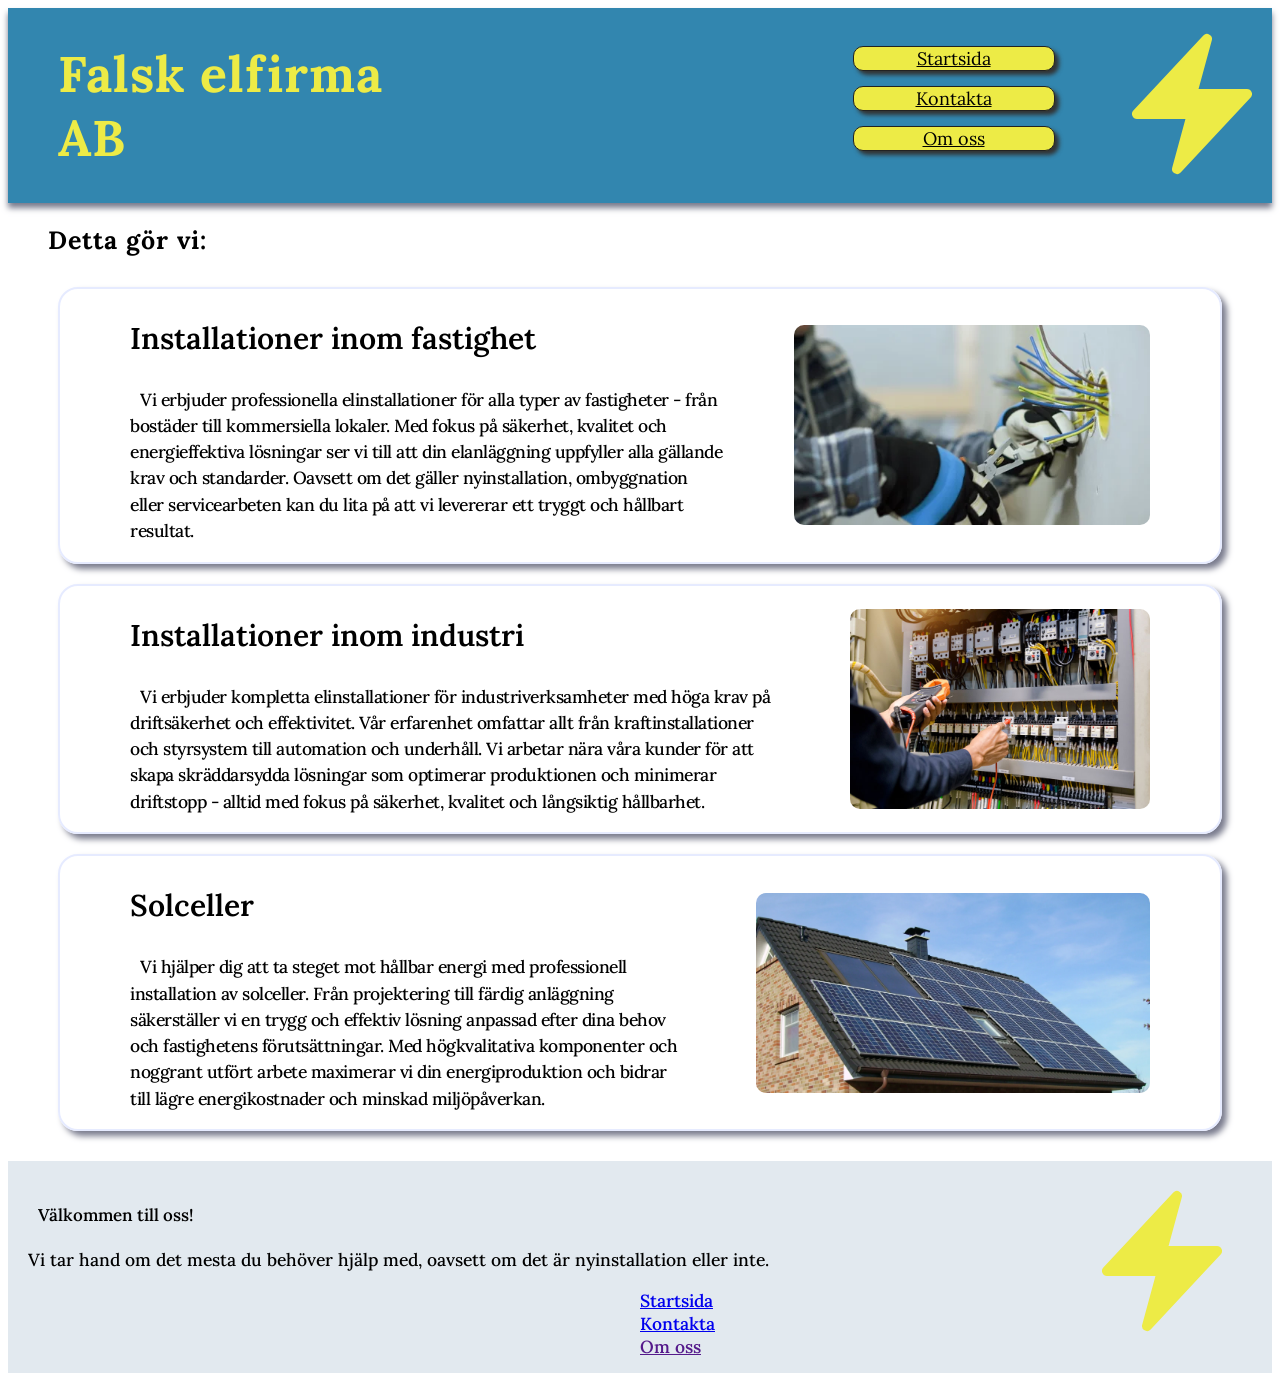
<file: info.html>
<!doctype html>
<html lang="sv">
  <head>
    <meta charset="UTF-8" />
    <meta name="viewport" content="width=device-width, initial-scale=1.0" />
    <link rel="preconnect" href="https://fonts.googleapis.com">
    <link rel="preconnect" href="https://fonts.gstatic.com" crossorigin>
    <link href="https://fonts.googleapis.com/css2?family=Lora:ital,wght@0,400..700;1,400..700&display=swap" rel="stylesheet">
    <link rel="stylesheet" href="/src/info.css">
    <link rel="stylesheet" href="/src/main.css"
  </head>
  <body class="infopage">
    <header>
      <h1>Falsk elfirma AB</h1>
      <div2>
        <div class="toplist">
        <a class="toplink" href="/Startsida.html">Startsida</a>
        <a class="toplink" href="/kontakt.html">Kontakta</a>
        <a class="toplink" href="">Om oss</a>
        </div>
      </div2>
        <div class="svgcontainer">
      <svg xmlns="http://www.w3.org/2000/svg" viewBox="0 0 24 24" fill="currentColor" class="size-6">
        <path fill-rule="evenodd" d="M14.615 1.595a.75.75 0 0 1 .359.852L12.982 9.75h7.268a.75.75 0 0 1 .548 1.262l-10.5 11.25a.75.75 0 0 1-1.272-.71l1.992-7.302H3.75a.75.75 0 0 1-.548-1.262l10.5-11.25a.75.75 0 0 1 .913-.143Z" clip-rule="evenodd" />
      </svg>
    </div>
    </header>
    <main class="info">
      <h2>Detta gör vi:</h2>
      <section>
        <div>
          <h3>Installationer inom fastighet</h3>
          <p class="infotext">
            Vi erbjuder professionella elinstallationer för alla typer av
            fastigheter - från bostäder till kommersiella lokaler. Med fokus på
            säkerhet, kvalitet och energieffektiva lösningar ser vi till att din
            elanläggning uppfyller alla gällande krav och standarder. Oavsett om
            det gäller nyinstallation, ombyggnation eller servicearbeten kan du
            lita på att vi levererar ett tryggt och hållbart resultat.
          </p>
        </div>
        <div class="bilder">
          <img src="/assets/pictures/fastighet.webp" alt="inst_fastighet">
        </div>
      </section>
      <section>
        <div>
          <h3>Installationer inom industri</h3>
          <p class="infotext">
            Vi erbjuder kompletta elinstallationer för industriverksamheter med
            höga krav på driftsäkerhet och effektivitet. Vår erfarenhet omfattar
            allt från kraftinstallationer och styrsystem till automation och
            underhåll. Vi arbetar nära våra kunder för att skapa skräddarsydda
           lösningar som optimerar produktionen och minimerar driftstopp - alltid
            med fokus på säkerhet, kvalitet och långsiktig hållbarhet.
          </p>
        </div>
        <div class="bilder">
          <img src="/assets/pictures/industri.jpg" alt="inst_industri">
        </div>
      </section>
      <section>
        <div>
          <h3>Solceller</h3>
          <p class="infotext">
            Vi hjälper dig att ta steget mot hållbar energi med professionell
           installation av solceller. Från projektering till färdig anläggning
           säkerställer vi en trygg och effektiv lösning anpassad efter dina
           behov och fastighetens förutsättningar. Med högkvalitativa komponenter
           och noggrant utfört arbete maximerar vi din energiproduktion och
           bidrar till lägre energikostnader och minskad miljöpåverkan.
         </p>
        </div>
        <div class="bilder">
          <img src="/assets/pictures/Solar_panels.webp" alt="solceller">
        </div>
      </section>
    </main>
    <footer>
      <a class="svg" href="#">
        <svg xmlns="http://www.w3.org/2000/svg" viewBox="0 0 24 24" fill="currentColor" class="size-6">
          <path fill-rule="evenodd" d="M14.615 1.595a.75.75 0 0 1 .359.852L12.982 9.75h7.268a.75.75 0 0 1 .548 1.262l-10.5 11.25a.75.75 0 0 1-1.272-.71l1.992-7.302H3.75a.75.75 0 0 1-.548-1.262l10.5-11.25a.75.75 0 0 1 .913-.143Z" clip-rule="evenodd"/>
         </svg>
        </a>
        <h4>Välkommen till oss!</h4>
      <p class="footer">
        Vi tar hand om det mesta du behöver hjälp med, oavsett om det är
        nyinstallation eller inte.
      </p>
      <a class="bottomlink" href="/Startsida.html">Startsida</a>
      <a class="bottomlink" href="/kontakt.html">Kontakta</a>
      <a class="bottomlink" href="">Om oss</a>
    </footer>
  </body>
</html>
</file>
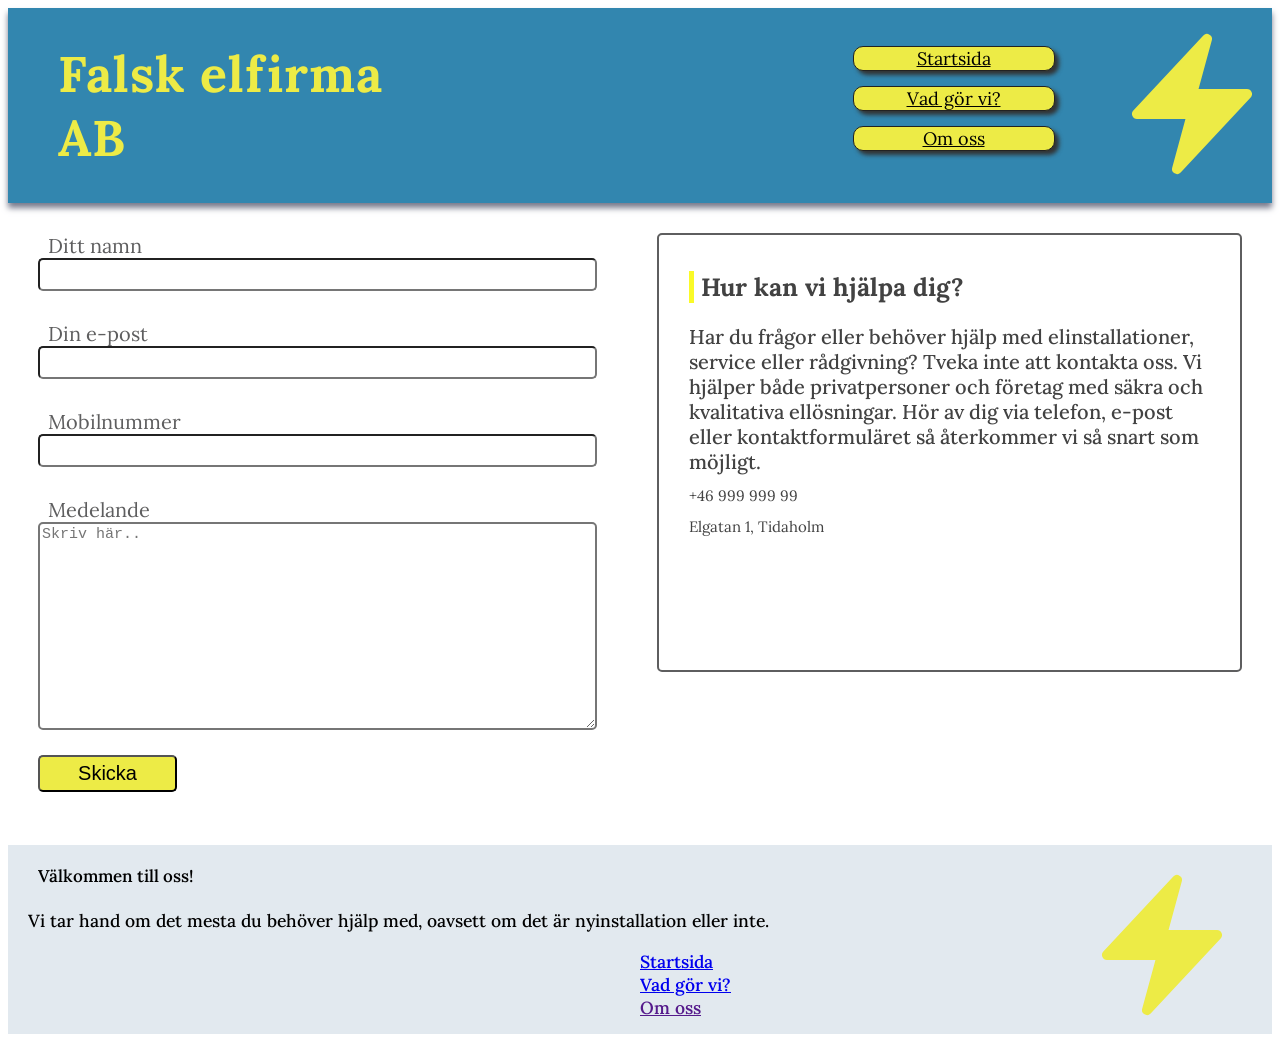
<file: kontakt.html>
<!doctype html>
<html lang="sv">
  <head>
    <meta charset="UTF-8" />
    <meta name="viewport" content="width=device-width, initial-scale=1.0" />
     <link rel="preconnect" href="https://fonts.googleapis.com">
    <link rel="preconnect" href="https://fonts.gstatic.com" crossorigin>
    <link href="https://fonts.googleapis.com/css2?family=Lora:ital,wght@0,400..700;1,400..700&display=swap" rel="stylesheet">
    <link rel="stylesheet" href="/src/kontakt.css">
    <link rel="stylesheet" href="/src/main.css">
   
  </head>
  <body class="main">
    <header>
      <h1>Falsk elfirma AB</h1>
      <div2>
        <div class="toplist">
        <a class="toplink" href="/Startsida.html">Startsida</a>
        <a class="toplink" href="/info.html">Vad gör vi?</a>
        <a class="toplink" href="">Om oss</a>
        </div>
      </div2>
        <div class="svgcontainer">
      <svg xmlns="http://www.w3.org/2000/svg" viewBox="0 0 24 24" fill="currentColor" class="size-6">
        <path fill-rule="evenodd" d="M14.615 1.595a.75.75 0 0 1 .359.852L12.982 9.75h7.268a.75.75 0 0 1 .548 1.262l-10.5 11.25a.75.75 0 0 1-1.272-.71l1.992-7.302H3.75a.75.75 0 0 1-.548-1.262l10.5-11.25a.75.75 0 0 1 .913-.143Z" clip-rule="evenodd" />
      </svg>
    </div>
    </header>
        <main>


<div class="form">
  <form action="action_page.php">

    <label for="name">Ditt namn</label>
    <input type="text" id="name" name="name">

    <label for="epost">Din e-post</label>
    <input type="text" id="epost" name="epost">

    <label for="name">Mobilnummer</label>
    <input type="text" id="nummer" name="nummer">

    <label for="medelande">Medelande</label>
    <textarea id="medelande" name="medelande" placeholder="Skriv här.." style="height:200px"></textarea>

    <input type="submit" value="Skicka">

  </form>
</div>

<div class="text">
    <h2>Hur kan vi hjälpa dig?</h2>
    <p class="textright">Har du frågor eller behöver hjälp med elinstallationer, service eller rådgivning? Tveka inte att kontakta oss. Vi hjälper både privatpersoner och företag med säkra och kvalitativa ellösningar. Hör av dig via telefon, e-post eller kontaktformuläret så återkommer vi så snart som möjligt.</p>
    <a class="kontaktinfo">+46 999 999 99</a>
    <a class="kontaktinfo">Elgatan 1, Tidaholm</a>

</div>

        </main>
    <footer>
      <a class="svg" href="#">
        <svg xmlns="http://www.w3.org/2000/svg" viewBox="0 0 24 24" fill="currentColor" class="size-6">
          <path fill-rule="evenodd" d="M14.615 1.595a.75.75 0 0 1 .359.852L12.982 9.75h7.268a.75.75 0 0 1 .548 1.262l-10.5 11.25a.75.75 0 0 1-1.272-.71l1.992-7.302H3.75a.75.75 0 0 1-.548-1.262l10.5-11.25a.75.75 0 0 1 .913-.143Z" clip-rule="evenodd"/>
         </svg>
        </a>
        <h4>Välkommen till oss!</h4>
      <p class="footer">
        Vi tar hand om det mesta du behöver hjälp med, oavsett om det är
        nyinstallation eller inte.
      </p>
      <a class="bottomlink" href="/Startsida.html">Startsida</a>
      <a class="bottomlink" href="/info.html">Vad gör vi?</a>
      <a class="bottomlink" href="">Om oss</a>
    </footer>
  </body>
</html>
</file>
<file: src/info.css>
/*colors
main blue #3286AF
secondary color #EDEB46
footer #E2E9EF
shadow #797B8D

*/


html{
    font-size: 62.5%;
}

body {
    font-family: Lora, serif;
}

.infopage {
    display: flex;
    flex-direction: column;
}

.info {
    display: flex;
    flex-direction: column;
    
}

section {
 display:flex;
 padding: 0rem 7rem;
 gap: 7rem;
 margin: 1rem 5rem;

 border-style: solid;
 border-radius: 20px;
 border-width: 2px;
 border-color: #E6EBFF;
 box-shadow: 0.5rem 0.5rem 0.6rem #797B8D;
}

section img {
    height:20rem;
    border-radius: 10px;
}

.bilder{
    display: flex;
    justify-content: center;
    align-items: center;
}

.infotext {
    letter-spacing: -0.5px;
    line-height: 1.5;
    text-indent: 1rem;
}

/* rubrik main */
h2 {
    font-weight: 700;
    font-size: 2.5rem;
    margin-left: 4rem;
    letter-spacing: 1px;
}

/* rubrik textruta */
h3 {
    font-weight: 600;
    font-size: 3rem;
}

p {
    font-weight: 500;
    font-size: 1.75rem;
}
</file>
<file: src/main.css>
/*colors
main blue #3286AF
secondary color #edeb46
footer #E2E9EF
skugga #797B8D

css för header och footer på alla sidor
*/

html{
    font-size: 62.5%;
}

body {
    font-family: Lora, serif;
}

header{
    background-color:#3286AF;
    display: flex;
    box-shadow: 0rem 0.5rem 0.6rem #797B8D;
}

/* main rubrik */
h1 {
    font-weight: 700px;
    font-size: 5rem;
    margin-left: 5rem;
    color: #EDEB46;
    letter-spacing: 1px;
}

/* rubrik botten */
h4 {
    font-weight: 550;
    font-size: 1.7rem;
    padding-left: 3rem;
    padding-top: 2rem;
}

p {
    font-weight: 500;
    font-size: 1.75rem;
}

.bottomlink{
    font-weight: 550;
    font-size: 1.75rem;
   padding-left: 50%;
}

footer {
    background-color: #E2E9EF;
    margin-top: 2rem;
    padding-bottom: 1.5rem;
}

.footer {
    padding-left: 2rem;
}



/* lista länkar */
div2{
    width: 60%;
    display: flex;
    flex-direction: column;
}

.toplink {
    width: 20rem;
    margin: 0.75rem;
    background-color: #EDEB46;
    border-radius: 10px;
    box-shadow: 0.4rem 0.4rem 0.4rem #333;
    color: #000;
    text-align: center;
    font-size: 1.8rem;
    border: 0.15rem solid #222;
}

.toplist {
    display: flex;
    flex-direction: column;
    align-items: flex-end;
    padding-right: 5rem;
    margin-top: 3rem;
}

/* icon */
.svgcontainer {
    float: right;
    align-content: center;
}

svg {
    width: 16rem;
    color: #EDEB46;
}

.svg {
    float: right;
    padding-right: 3rem;
    padding-top: 2rem;
}




@media (max-width: 900px) {

    html {
        font-size: 56.25%;
    }
    body{
        margin: 0px;
    }
}
</file>
<file: src/kontakt.css>
main {
    display: flex;
    flex-direction: row;
}

form {
    display: flex;
    flex-direction: column;
    padding-left: 3rem;
    padding-top: 3rem;
    font-size: 2rem;
    color: #5e5e5f;
}

input {
    margin-bottom: 3rem;
    padding-right: 30rem;
    font-size: 2rem;
    padding-bottom: 0.3rem;
    padding-top: 0.3rem;
    border-radius: 0.5rem;
    border-width: 2px;
}

label {
    padding-left: 1rem;
}

textarea {
    font-size: 1.5rem;
    border-radius: 0.5rem;
    border-width: 2px;
}


input[type=submit] {
  background-color: #edeb46;
  border-radius: 0.5rem;
  cursor: pointer;
  margin-top: 2.5rem;
  padding: 0.5rem 0rem;
  margin-right: 42rem;
  border-width: 2px;
}

input[type=submit]:hover {
  background-color: #fafa28;
}

/* textrutan */
.text {
  border-width: 2px;
  border-radius: 0.5rem;
  color: #424242;
  border-color: #5e5e5f;
  border-style: solid;
  padding: 1.5rem 3rem;
  margin: 3rem 3rem 15rem 6rem;
}

h2 {
    font-size: 2.5rem;
    border-left-style: solid;
    border-color: #fafa28;
    padding-left: 0.7rem;
    border-width: 5px;
}

.textright {
    font-size: 2rem;
    margin-bottom: 0px;
}

.kontaktinfo {
    font-size: 1.5rem;
    display: flex;
    padding-top: 1.2rem;
}

@media (max-width: 850px) {

    main {
        flex-direction: column;
    }
    input {
        margin-right: 20rem;
    }
    textarea {
        margin-right: 20rem;
    }
    .text{
        margin-bottom: 3rem;
    }
}
</file>
